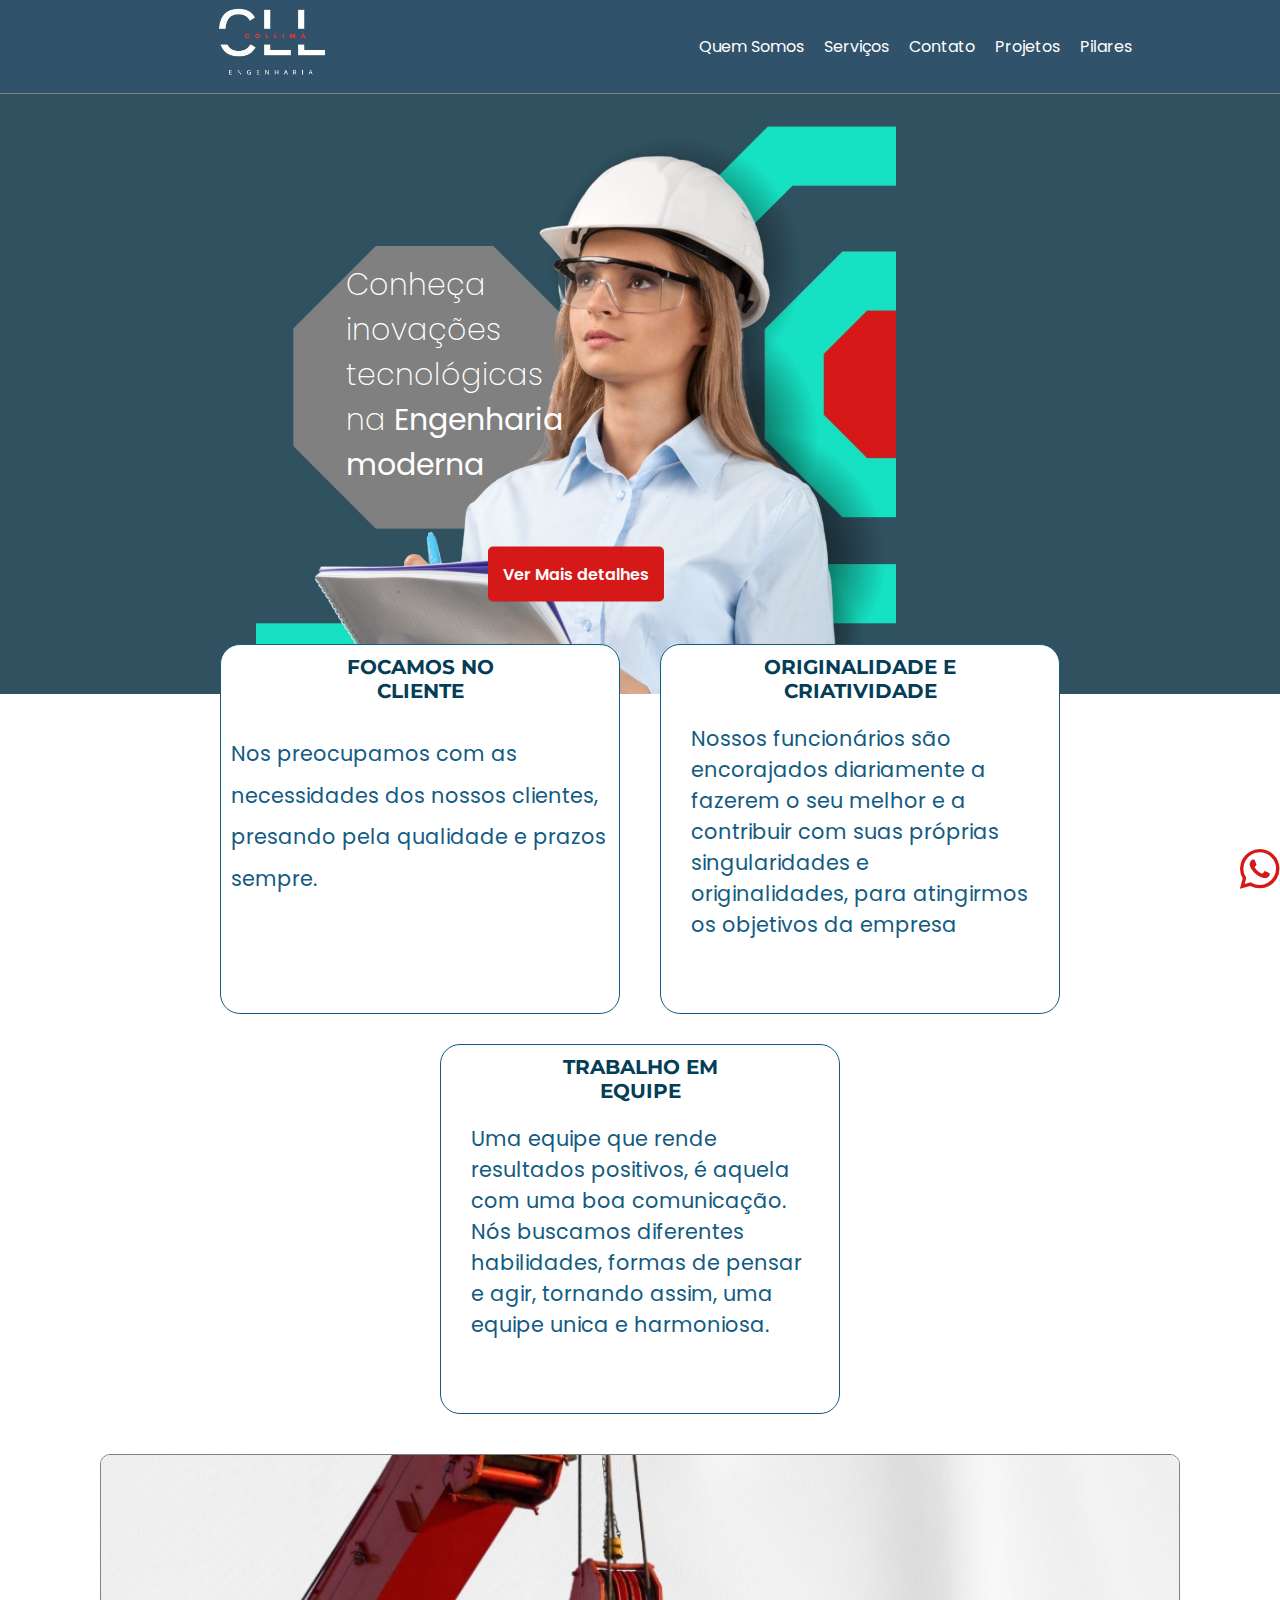
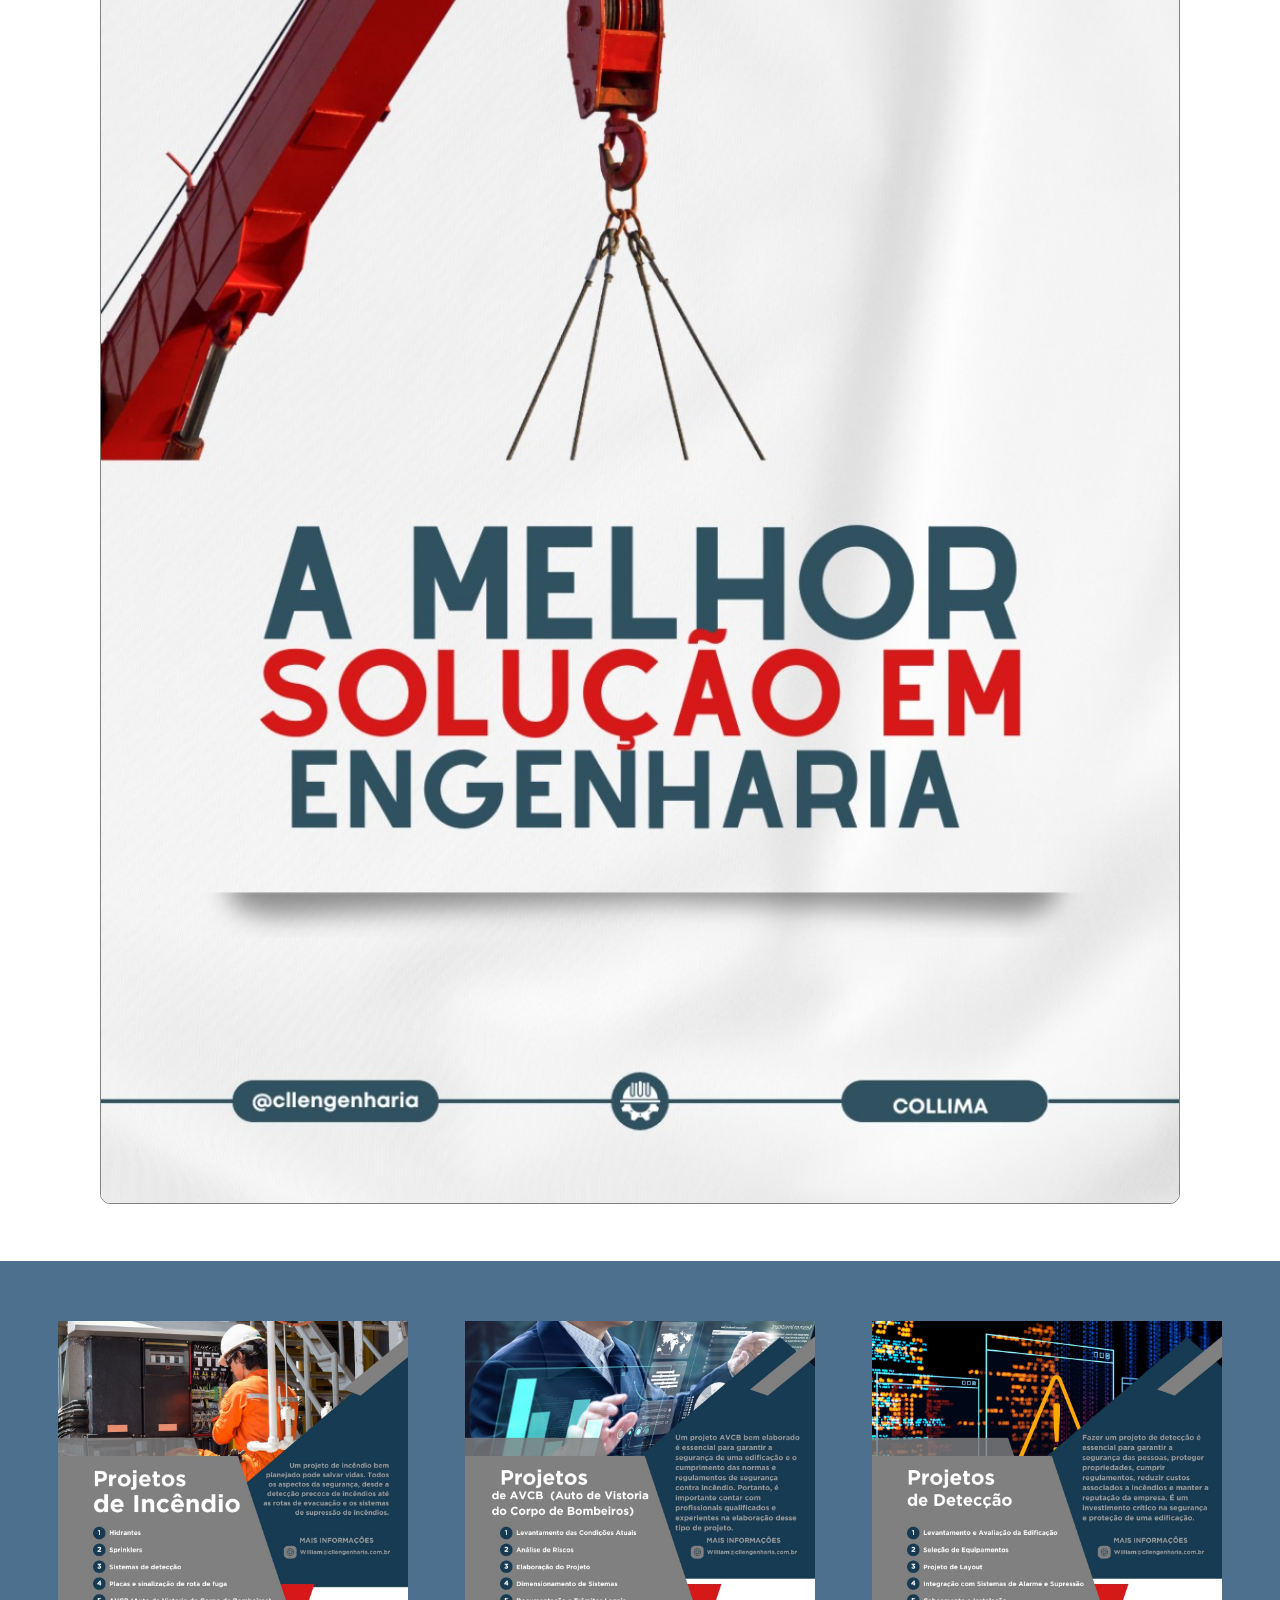
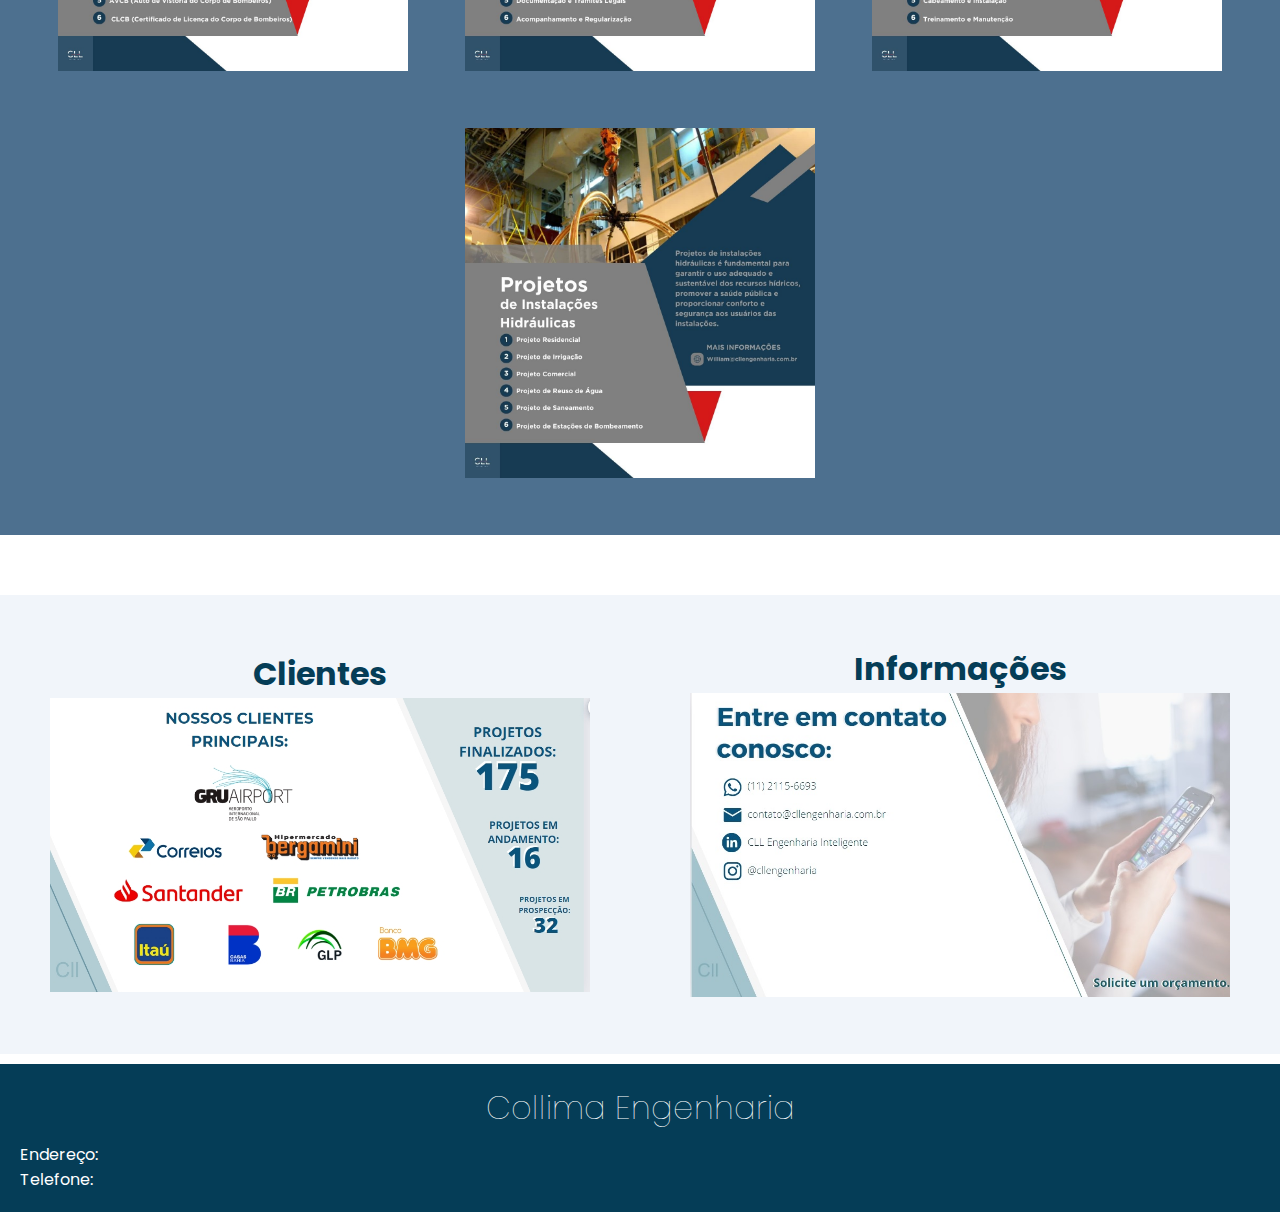
<file: index.html>
<!DOCTYPE html>
<html lang="pt-br">
<head>
  <meta charset="UTF-8">
  <meta name="viewport" content="width=device-width, initial-scale=1.0">
  <title>Document</title>
</head>
<link rel="stylesheet" href="https://cdn.jsdelivr.net/npm/bootstrap-icons@1.11.3/font/bootstrap-icons.min.css">
<link rel="stylesheet" href="./src/styles/styles.css">
<link rel="stylesheet" href="./src/styles/600.css">
<link rel="stylesheet" href="./src/styles/768.css">
<link rel="stylesheet" href="./src/styles/992.css">
<link rel="stylesheet" href="./src/styles/1200.css">
<body>
  <nav>
    <div class="logo">
      <img src="./src/images/logo.jpg" alt="Logo">
    </div>
    <ul class="itemsInit">
      <li><a href="#">Quem Somos</a></li>
      <li><a href="./services.html">Serviços</a></li>
      <li><a href="#">Contato</a></li>
      <li><a href="#">Projetos</a></li>
      <li><a href="#">Pilares</a></li>
    </ul>  
     <i id="menu" class="bi bi-list"></i>
  </nav>
  <header>
    <div class="listMobile">
      <ul>
        <li>Home</li>
        <li>Quem somos</li>
        <li><a href="./services.html">Serviços</a></li>
        <li>Contato</li>
        <li>Projetos</li>
        <li>Pilares</li>
      </ul>
    </div>
  
    <div class="pai">
      <div class="backgroundImage">
        <h1>Collima Engenharia</h1>
      <button class="btnHeader">Ver Mais detalhes</button>
      <span class="texto">Conheça<br>inovações<br>tecnológicas<br>na <b class="arq-moderna">Engenharia<br>moderna</b></span></span>
      </div>
    </div>
  </header>
  <div class="flash-cards">
    <div class="card cart-1">
    
      <h1>FOCAMOS NO <br>CLIENTE</h1>
      <p>Nos preocupamos com as necessidades dos nossos clientes, presando pela qualidade e prazos sempre.</p>
    </div>
    
    <div class="card cart-2">
    
      <h1>ORIGINALIDADE E <br>CRIATIVIDADE</h1>
      <p>Nossos funcionários são encorajados diariamente a fazerem o seu melhor e a contribuir com suas próprias singularidades e originalidades, para atingirmos os objetivos da empresa</p>
    </div>
    
    <div class="card cart-3">
    
      <h1>TRABALHO EM <br>EQUIPE</h1>
      <p>
        Uma equipe que rende resultados positivos, é aquela com uma boa comunicação.
        Nós buscamos diferentes habilidades, formas de pensar e agir, tornando assim, uma equipe unica e harmoniosa.</p>
    </div>
  </div>
<!-- 
  <div class="sobre">
    <div>
     
      <h1>Quem somos nós</h1>
      <p>Somos uma empresa resultado de união, com profissionais capacitados, não apenas em realizar projetos integrados, afim de vender as melhores soluções para as edificações a longo prazo, bem como a facilitação da execução, tendo o menor custo e maior qualidade em todas as fases da edificação.</p>
    </div>
  </div> -->

  <section class="sectionSobre">

  
    <div class="section2 carreta" id="carreta">
      <img src="./src/images/another.jpg" alt="">
    </div>
  </section>

  <!-- <article class="why">
    <span>WHY CHOOSE US</span>
    <div class="texto">
      <h1>We require solar solutions to shape a brighter future</h1>
      <p>How promotion excellent curiosity yet attempted happiness. Prosperous impression had conviction. For every delay death ask style. Me mean able my by in they. Extremity now strangers contained breakfast him discourse additions. Sincerity collected contented led now perpetual extremely forfeited.</p>
      <br>
         <p>
        Am no an listening depending up believing. Enough around remove to barton agreed regret in or it. Advantage mr estimable be commanded provision. Year well shot deny shew come now had. Shall downs stand marry taken his for out.</p>
        <button class="verMais">Ver Mais</button>
    </div>

  </article>

  <section class="tes">
    <img id="proj" class="imgTeste" src="./src/images/print.jpeg" alt="">
  </section> -->

  <section class="projects"> 
    
    <div class="section2" >
      <img id="sec1" src="./src/images/main_1.jpg" alt="">
    </div>

    <div class="section2" >
      <img id="sec2" src="./src/images/main_2.jpg" alt="">
    </div>

    <div class="section2" >
      <img id="sec3" src="./src/images/main_3.jpg" alt="">
    </div>


  <div class="section2" >
    <img id="sec4" src="./src/images/main_4.jpg" alt="">
  </div>

</section>

  <div class="f">
    <article class="tes art" id="art">
      <h1>Clientes</h1>
      <img class="imgTeste" src="./src/images/emp.jpeg" alt="">
    </article>
 

  <article class="tes art" id="art2">
    <h1>Informações</h1>
    <img class="imgTeste" src="./src/images/footer.jpeg" alt="">
  </article>
</div>
  <!-- <div class="formu">
    <form action="">
      <span>Apontamento</span>
      <h3>Iniciar um Projeto</h3>

      <label for="nome" >Nome</label>
      
      <input type="text" name="nome" placeholder="Nome">

      <label for="email">Email</label>
   
      <input type="email" name="email" id="">

      <label for="coment">Comentários</label>

      <textarea name="coment" id=""></textarea>
      <br>
      <button class="send">Enviar</button>
    </form>
  </div> -->
  <footer>
      <h1>Collima Engenharia</h1>
      <span>Endereço:</span>
      <br>
      <span>Telefone:</span>
      <br>
  </footer>
  <i id="whats" class="bi bi-whatsapp"></i>
  <script src="./src/js/index.js"></script>
</body>
</html>
</file>
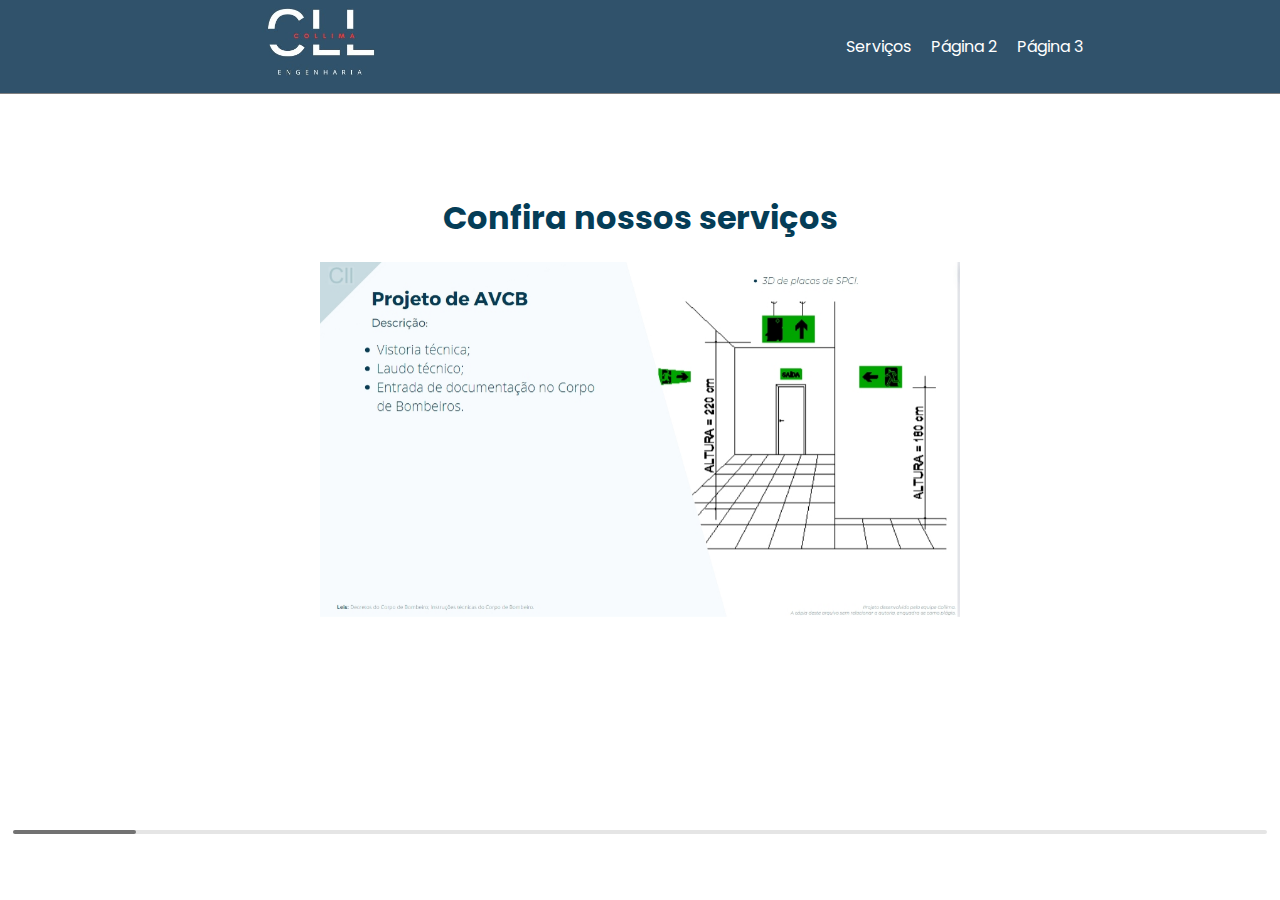
<file: services.html>
<!DOCTYPE html>
<html lang="en">
<head>
  <meta charset="UTF-8">
  <meta name="viewport" content="width=device-width, initial-scale=1.0">
  <title>Document</title>
  <link rel="stylesheet" href="https://cdn.jsdelivr.net/npm/swiper@11/swiper-bundle.min.css" />
  <link rel="stylesheet" href="https://cdn.jsdelivr.net/npm/bootstrap-icons@1.11.3/font/bootstrap-icons.min.css">
<link rel="stylesheet" href="./src/styles/styles.css">
<link rel="stylesheet" href="./src/styles/600.css">
<link rel="stylesheet" href="./src/styles/768.css">
<link rel="stylesheet" href="./src/styles/992.css">
<link rel="stylesheet" href="./src/styles/1200.css">
</head>
<body>
  <nav>
    <div class="logo">
      <a href="./index.html"><img src="./src/images/logo.jpg" alt="Logo"></a>
    </div>
    <ul class="itemsInit">
      <li><a href="./services.html">Serviços</a></li>
      <li><a href="#">Página 2</a></li>
      <li><a href="#">Página 3</a></li>
    </ul>  
     <i id="menu" class="bi bi-list"></i>
  </nav>
  <header>
    <div class="listMobile">
      <ul>
        <li><a href="./index.html">Home</a></li>
        <li>Sobre</li>
        <li>Serviços</li>
        <li>Projeto</li>
        <li>Time</li>
        <li>Blog</li>
        <li>Contato</li>
      </ul>
    </div>
    </header>
    <div class="services">
      <h1>Confira nossos serviços</h1>
      <div class="swiper mySwiper">
        <div class="swiper-wrapper">
          <div class="swiper-slide proj">
            <img src="./src/images/imagem3.jpeg" alt="">
          </div>
          <div class="swiper-slide proj">
            <img src="./src/images/carrosel2.jpeg" alt="">
          </div>
          <div class="swiper-slide proj">
            <img src="./src/images/carrosel3.jpeg" alt="">
          </div>
          <div class="swiper-slide proj">
            <img src="./src/images/carrosel4.jpeg" alt="">
          </div>
          <div class="swiper-slide proj">
            <img src="./src/images/carrosel5.jpeg" alt="">
          </div>
          <div class="swiper-slide proj">
            <img src="./src/images/carrosel6.jpeg" alt="">
          </div>
          <div class="swiper-slide proj">
            <img src="./src/images/carrosel7.jpeg" alt="">
          </div>
          <div class="swiper-slide proj">
            <img src="./src/images/carrosel8.jpeg" alt="">
          </div>
          <div class="swiper-slide proj">
            <img src="./src/images/carrosel9.jpeg" alt="">
          </div>
          <div class="swiper-slide">
            <img src="./src/images/carrosel10.jpeg" alt="">
          </div>
        </div>
        <div class="swiper-scrollbar"></div>
      </div>
    </div>

    <script src="https://cdn.jsdelivr.net/npm/swiper@11/swiper-bundle.min.js"></script>
    <script src="./src/js/index.js"></script>
</body>
</html>
</file>
<file: src/styles/styles.css>
@import url('https://fonts.googleapis.com/css2?family=Poppins:ital,wght@0,100;0,200;0,300;0,400;0,500;0,600;0,700;0,800;0,900;1,100;1,200;1,300;1,400;1,500;1,600;1,700;1,800;1,900&display=swap');

@import url('https://fonts.googleapis.com/css2?family=Montserrat:ital,wght@0,100..900;1,100..900&display=swap');

*{
  margin: 0;
  padding: 0;
  box-sizing: border-box;
  font-family: "Poppins", sans-serif;
}


:root{
 --1: #D51818;
 --2: 30526;
 --3: #FFFFFF;
 --4: #808080;
 --5:  "Montserrat", sans-serif;
}

body{
  background-color: #F1F5FA;
  position: relative;
}

nav {
    background-color: #30526B;
    padding: 8px;
    display: flex;
    justify-content: space-around;
    align-items: center;
    border-bottom: 1px solid var(--4);
  }


  
  .logo img {
    max-height: 70px; /* Defina a altura máxima do seu logo */
  }
  
  ul {
    list-style-type: none;
    display: flex;
  }
  
  li {
    margin-left: 20px;
  }
  
  a {
    text-decoration: none;
    color: #fff;
  }

  #menu{
    display: none;
  }

  .backgroundImage{
    background: url('../images/header_img3.jpg');
    background-repeat: no-repeat;
    background-size: cover;
    background-position: center; 
    height: 600px;
    position: absolute;
    width: 100%;
    overflow: hidden; 
  }
  
  

  .backgroundImage .texto {
    position: absolute;
    top: 32%; 
    left: 14%; 
    color: white;
    line-height: 1.5;
    font-size: 23px;
    font-weight: 200;
  }

@media (max-width: 600px) and (min-width: 540px){

  .itemsInit{
    display: none;
   }

  
  
   #menu{
    display: block;
    font-size: 2em;
    color: white;
    cursor: pointer;
    margin-left: 20px;
   }
  
   .logo{
    margin-top: 10px;
   }
  
   .logo img{
    margin-left: -20%;
    max-height: 50px;
   }
  
  
.backgroundImage .texto {
  position: absolute;

  top: 36%; 
 
  color: white; 
  line-height: 1.2;
  font-size: 1.4em;
  cursor: pointer;
}
}

@media (max-width: 539px){
 .itemsInit{
  display: none;
 }

 #menu{
  display: block;
  font-size: 2em;
  color: white;
  cursor: pointer;
  margin-left: 20px;
 }

 .logo{
  margin-top: 10px;
 }

 .logo img{
  margin-left: -20%;
  max-height: 50px;
 }

 .backgroundImage{

 }

.backgroundImage .texto {
  position: absolute;
  
  top: 38%; 
  margin-left: -5px;
  color: white;
  line-height: 1.2;
  font-size: 1.2em;
  cursor: pointer;
}

 .arq-moderna:hover{
  font-size: 1.2em;
  
}

.formD{

}

  .formu{


    padding-top: 30px;
    background-color: white;
  }

  .formu form{
    margin-left: 30px;
  }

  label {
    display: block;


 

  }

  label input{
    
  }

  .send{
    
  }
}

@media (max-width: 450px){
  .backgroundImage .texto {
    position: absolute;
  
    margin-left: -15px;
    color: white; 
    line-height: 1.2;
    font-size: 1.1em;
    text-align: left;
  }

  .mySwiper .swiper-wrapper .proj img {
    width: 130%;
    padding: 20px;
  }
}


@media (max-width: 370px){
  .backgroundImage .texto {
    position: absolute;
    margin-left: -40px;
 
    color: var(--3); 
    line-height: 1.2;
    font-size: 1.1em;

  }


  section .section2 {

    padding: 20px 0 20px 0;
    background-color: #4D708F;
  }

 section .section2 img{
  max-height: 75vh;
  
}

  .flash-cards{
    margin-bottom: 10px;
  }


}



.listMobile{
  display: none;
  background-color: #282828f3;
  position: absolute;
  z-index: 1000;
  right: 5%;
  width: 90%;
  margin-top: 2px;
}

.listMobile ul{
  text-align: center;
  display: flex;
  flex-direction: column;
}

.listMobile ul li{
  
  color: white;

  border-bottom: 1px solid white;
  padding: 10px; 
  margin: 1px;
}

.listMobile ul li:hover{
  color: #595959;
  cursor: pointer;
}




.btnHeader{
  all: unset;
  position: absolute;
  top: 80%;
  left: 50%;
  -ms-transform: translate(-50%, -50%);
  transform: translate(-50%, -50%);
  background-color: var(--1);
  padding: 15px;
  color: rgb(255, 255, 255);
  border-radius: 5px;
  cursor: pointer;
  font-weight: 600;
}

.btnHeader:hover{
  background-color: #ee690a;
  color: white;
}

.backgroundImage h1{
  text-align: center;
  color: white;
  margin-top: 40px;
  font-weight: 100;
  text-decoration: underline;
  text-decoration-color: #22C1AA;
  text-decoration-thickness: 1px; /* Definir a espessura do sublinhado */
  text-underline-offset: 10px; /* Definir a distância entre o texto e o sublinhado */
  margin-bottom: 10px;
  
}


.cart-1{
  display: block;
  position: relative;
  z-index: 1100;
  color: black;
  width: 300px;
  height: 210px;
  margin: 550px auto auto auto;
  background-color: var(--3);
  border: 1px solid #135B82;
  border-radius: 20px;
}

.cart-1 h1{
  font-size: 20px;
  text-align: center;
  color: #053D57;
  font-weight: 700;
  margin-top: 25px;
  font-family: var(--5);
}

.cart-1 p{

  text-align: justify;
  margin: 15px auto auto auto;
  max-width: 250px;
 color: #135B82;
}

.cart-2{
  display: block;
  position: relative;
  z-index: 1100;
  color: black;
  width: 300px;
  height: 300px;
  margin: 50px auto auto auto;
  background-color: var(--3);
  border: 1px solid #135B82;
  border-radius: 20px;
}

.cart-2 h1{
  font-size: 20px;
  text-align: center;
  color: #053D57;
  font-weight: 700;
  margin-top: 25px;
  font-family: var(--5);
}

.cart-2 p{
 
  text-align: justify;
margin: 0;
  padding: 20px;

  color: #135B82;
}

.cart-3{
  display: block;
  position: relative;
  z-index: 1100;
  color: black;
  width: 300px;
  height: 300px;
  margin: 50px auto auto auto;
  background-color: var(--3);
  border: 1px solid #135B82;
  border-radius: 20px;
}

.cart-3 h1{
  font-size: 20px;
  text-align: center;
  color: #053D57;
  font-weight: 700;
  margin-top: 25px;
  font-family: var(--5);
}

.cart-3 p{
 
  text-align: justify;
margin: 0;
  padding: 20px;

  color: #135B82;
}

.sobre{
  background-color: white;

}

.sobre div h1{
  text-align: center;
  line-height: 1em;
  margin: 0px 0 10px 0;
  padding-top: 30px;
  color: #053D57;
}

.sobre div{
  width: 70%;
  margin: 10px auto auto auto;
  font-family: var(--5);
}

.sobre div p{
  color: #21536A;
  font-weight: 400;
}

/* section .section1, .section2{
  margin:20px auto auto auto;
  text-align: center;
}

section .section1 img{

  height: 300px;
  
  max-width: 100%; 
  border: 1px solid var(--4);
  border-radius: 10px;
  margin-top: 10px;
  
} */

/* section .section2 img{

  height: 300px;
  
  max-width: 100%;
  border: 1px solid var(--4);
  border-radius: 10px;
  margin-top: 10px;
}  */


section .section2 {

  padding: 20px 0 20px 0;

}


section .section2 img{

  height: 90vh;
  text-align: center;
  margin: 10px;
  max-width: 95%;
  border: 1px solid var(--4);
  border-radius: 10px;
 
} 

article{
  background-color: white;
  padding-top: 15px;
  max-width: 100%;
}

article span{
  color: var(--1);
}

article .texto{
 margin-left: 10px;
 max-width: 80%;
}

article .texto > h1{
  margin-top: 10px;
  font-weight: bold;
  color: #053D57;
}

article p{
  text-align: justify;

}

article .texto .verMais{
  background-color: var(--1);
  padding: 5px 50px 5px 50px;
  color: rgb(255, 255, 255);
  border-radius: 5px;
  cursor: pointer;
  font-weight: 600;
  margin-top: 20px;
  border: none;
}

.tes{
  margin-top: 20px;
}

.tes .imgTeste{
  max-width: 100%;

}

section > h1{
  color: #053D57;
  text-align: center;
}

.projects {
  padding-top: 10px;
 
}

.projects  #sec1, #sec2, #sec3, #sec4, #sec5 {
  border: none;
  height: 350px;
  border-radius: 0px;
}

.art h1{
  color: #053D57;
  text-align: center;

}

#art2{
  text-align: center;
  margin: auto;
}

footer{
  color: white;
  background-color: #053D57;
  max-width: 100%;
  height: 100%;
  padding: 20px;
  margin:10px auto auto auto;
}

footer h1{
  text-align: center;
  color: white;
 
  font-weight: 100;
 
  text-decoration-color: #22C1AA;
  text-decoration-thickness: 1px; 
  text-underline-offset: 10px; 
  margin-bottom: 10px;
  
}

#whats{
  position: fixed;
  bottom: 0;
  right: 0;
 font-weight: 100;
  font-size: 2.5em;
  cursor: pointer;
  color: var(--1)
}

.services{
  margin-top: 100px;
  text-align: center;
 
}

.services h1{
  margin-bottom: 20px;
  color: #053D57;
}
</file>
<file: src/styles/600.css>
@media only screen and (min-width: 600px) {

  .cart-1{
    width: 400px;
    height: 210px;
    padding: 10px;
  }

  .cart-2{
    width: 400px;
    height: 230px;
    padding: 10px;
  }

  .cart-3{
    width: 400px;
    height: 250px;
    padding: 10px;
  }


  .cart-1 h1, .cart-2 h1, .cart-3 h1{
    margin-top: 10px;
  }

  .cart-1 p, .cart-2 p, .cart-3 p{
    text-align: center;
    max-width:100%;
  }

  .formu{
   padding: 50px;

  }

  .formu form{
    background-color: white;
    display: flex;
    flex-direction: column;
    max-width: 80%;
    margin: auto;
    padding: 50px;
    border-radius: 20px;
  }

  .art{
    padding: 20px;
 
  }
  .flash-cards{
    margin-bottom: 10px;
  }

  .sectionSobre{
    margin: auto;
    text-align: center;

  }
  
  
  section .section2 {
    text-align: center;
    padding: 20px 0 20px 0;
 
  }

  section .section2 img{

    height: 150vh;
    
    margin: auto;
 
    border-radius: 10px;
   
  } 
  
  .mySwiper .swiper-wrapper .proj img {
    width: 100%;
    
  }
}
</file>
<file: src/styles/768.css>
@media only screen and (min-width: 768px) {
  .backgroundImage h1 {
    width: 50%;
    margin: 40px auto auto auto;
    background-color: #8080806f;
  }
  
  .flash-cards {
    display: flex;
    flex-wrap: wrap;
    margin: 550px 0 0 0;
    justify-content: center; /* Para centralizar os cartões */
    gap: 30px;
  }
  
  .flash-cards .card {
    max-width: 45%; /* Limita a largura máxima dos cartões */
    height: 370px;
    box-sizing: border-box;
    margin: 0 5px; /* Adiciona margem entre os cartões */
  }

  .cart-1 h1{
    margin-top: 0;
    margin-bottom: 30px;
  }

  .cart-1 p{
    text-align: left;
    max-width: 100%;
    font-size: 1.3em;
    line-height: 2em;
    margin: auto;
  }

  .cart-2 h1{
    margin: 0;
  }

  .cart-2 p{
    margin:0;
    text-align: left;
    max-width: 100%;
    font-size: 1.3em;
  }

  .cart-3 h1{
    margin: 0;
  }

  .cart-3 p{
    margin:0;
    text-align: left;
    max-width: 100%;
    font-size: 1.3em;
  }
 

  .sobre{
    padding: 30px;
    margin-bottom: 10px;
  }

  .sectionSobre{
    display: flex;
    flex-direction: row;
    margin-bottom: 50px;
  }

  .why{
    margin: auto;
    width: 80%;
    padding: 30px;
    border-radius: 30px;
  }

  .imgTeste{
    width: 100%;
  }

  .projects{
    margin-top: 30px;
    display: flex;
    flex-direction: row;
    flex-wrap: wrap;
    justify-content: center;
  }


/* 
  .projects .section2{
    max-width: 80%;

    box-sizing: border-box;
    margin: 0 5px;
  } */

  .flash-cards{
    margin-bottom: 10px;
  }
  .sectionSobre{
    margin: auto;
    text-align: center;
 ;
  }
  
  section .section2 {
    margin: auto;
    padding: 20px 0 20px 0;
   
  }

  section .section2 img{

    height: 150vh;
    
    max-width: 100%;
    border: 1px solid var(--4);
    border-radius: 10px;
   
  } 

 
}
</file>
<file: src/styles/992.css>
@media only screen and (min-width: 992px)    {

  .backgroundImage .texto {
    position: absolute;
    top: 28%; 
    left: 14%; 
    color: white;
    line-height: 1.5;
    font-size: 30px;
    font-weight: 200;
  }

  .backgroundImage h1 {
    width: 50%;
    margin: auto auto auto auto;
    background-color: #808080cf;
    display: none;
  }
  .flash-cards{
    margin-bottom: 10px;
  }

  .sectionSobre{
    margin: auto;
    text-align: center;

  }
  
  section .section2 {
    text-align: center;
    margin: auto;
    padding: 20px 0 20px 0;
   
  }

  section .section2 img{

    height: 150vh;
    margin: auto;
    max-width: 100%;
    border: 1px solid var(--4);
    border-radius: 10px;
   
  } 
}
</file>
<file: src/styles/1200.css>
@media only screen and (min-width: 1200px) {
  body{
    background-color: white;
  }
  .pai{
    position: absolute;
    height: 600px;
    width: 100%;
    background-color: #305160;
  }
  .backgroundImage{
    background-size: cover;
    max-width: 50%;
    background-position: center;
    margin-left: 20%;
  }

  .tes{
    margin: 50px 0 0 0 ;

    padding: 50px;
  }

 #proj{
  display: block;
  max-width: 60%;

  margin: auto;
  text-align: center;
 }

 .projects{
  background-color: #4D708F;
  margin-top: 30px;
  margin-bottom: 60px;
  display: flex;
  flex-direction: row;
  flex-wrap: wrap;
 
  justify-content: center;
  padding: 30px;
}

.why{
  max-width: 60%;
 
}

.sobre{
  margin: 30px auto 70px auto;
  padding: 70px;
}

.tes.art{
  display: block;
  margin: auto;
  max-width: 50%;
}

#art, #art2{
  background-color: #F1F5FA;
}

.f{
  background-color: #F1F5FA;
  margin: auto;
  display: flex;
}

.formu{
  margin: auto;
  width: 40%;
 max-width: 100%;
  border-radius: 20px;
}

.formu form{
  margin-left: 30px;
  height: 500px;
 
}

.section1, .section2{

  text-align: center;
}

.sobre{
  max-width: 50%;
}

section .section1 img{
  /* background-image: url(../images/main_1.jpg);
  background-repeat: no-repeat;
  background-size: contain; 
  background-position: center;  */
  height: 500px;
  
  max-width: 100%; 
  border: 1px solid var(--4);
  border-radius: 10px;
  margin: 10px auto auto auto;
  
  
}

.sectionSobre{
  max-width: 100%;
  margin: auto;

}

.flash-cards{
  margin-bottom: 10px;
}

section .section2{
  margin: auto;
  padding: 20px auto 20px auto;
   
  
}

section .section2 img{

  height: 150vh;
  margin: 10px auto auto auto;
  max-width: 100%;
  border: 1px solid var(--4);
  border-radius: 10px;
 
} 


.mySwiper .swiper-wrapper .proj img {
  max-width: 50%;
  
}
}
</file>
